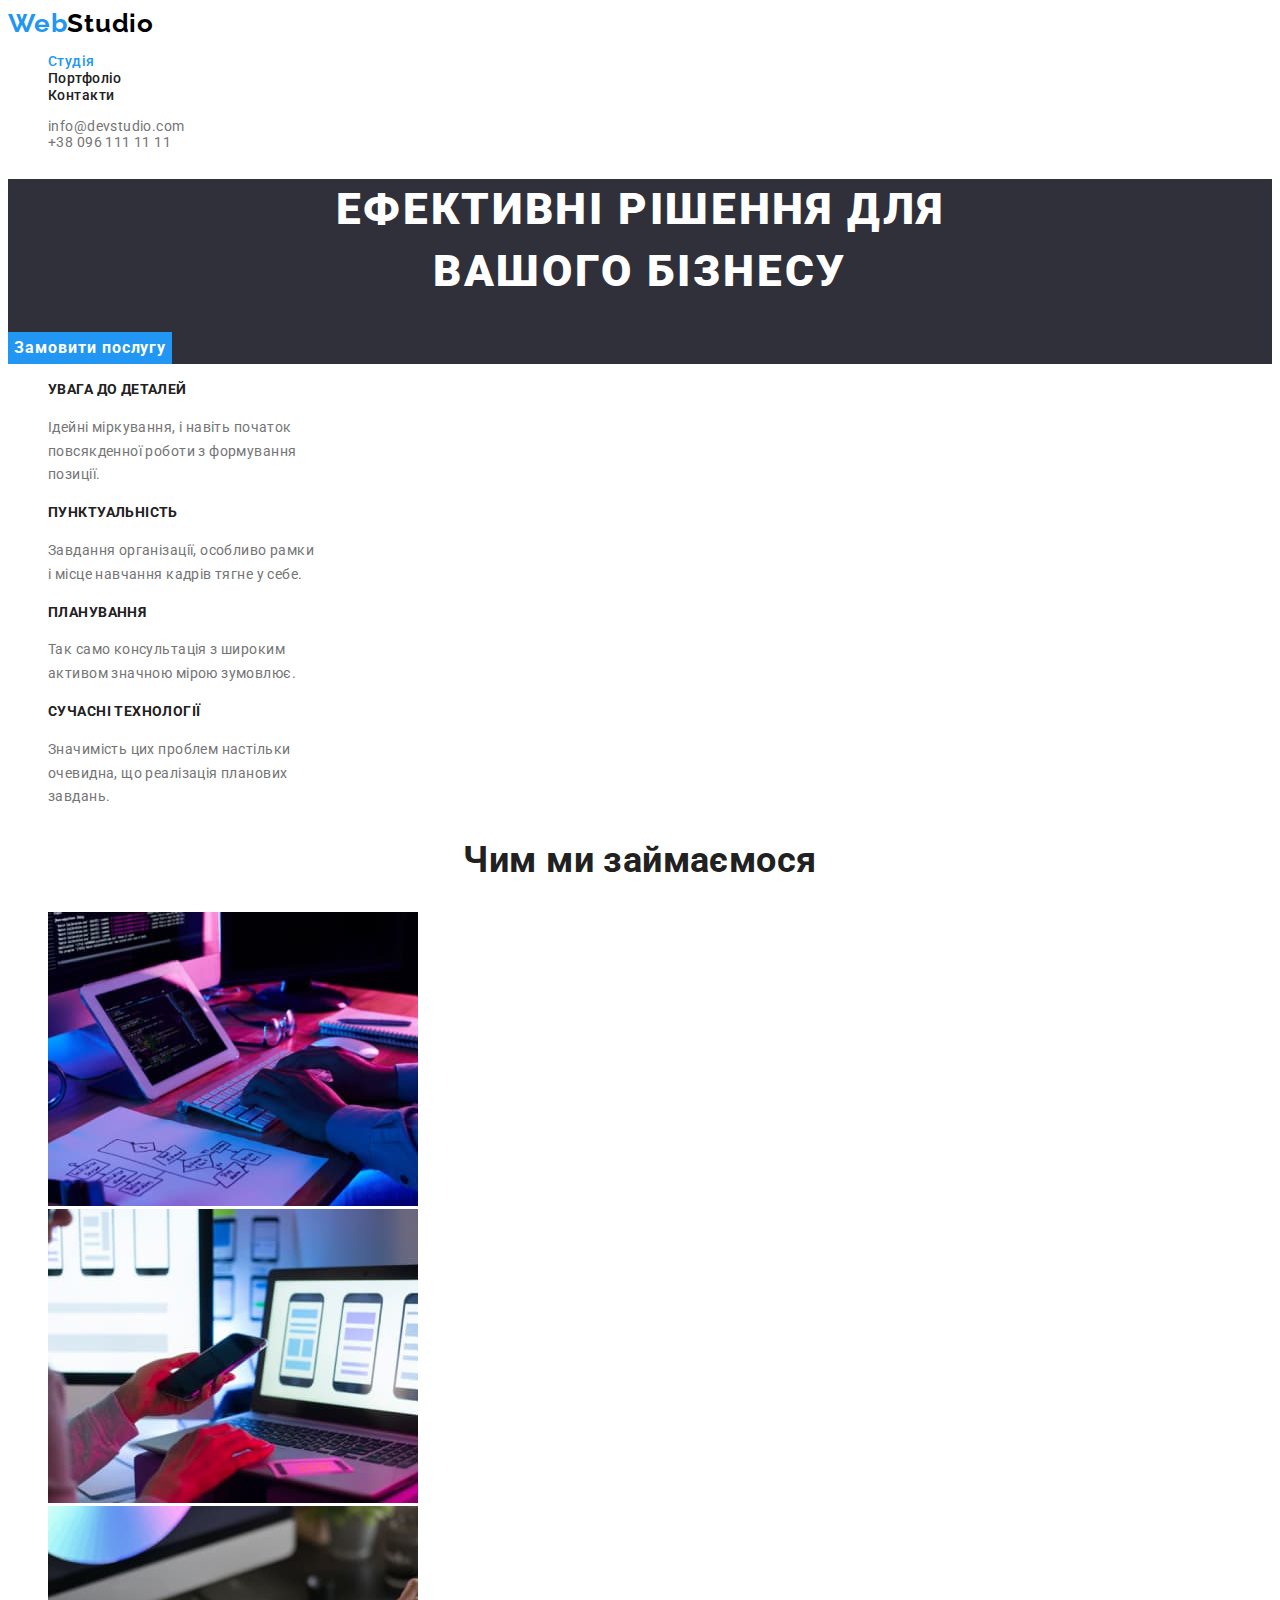
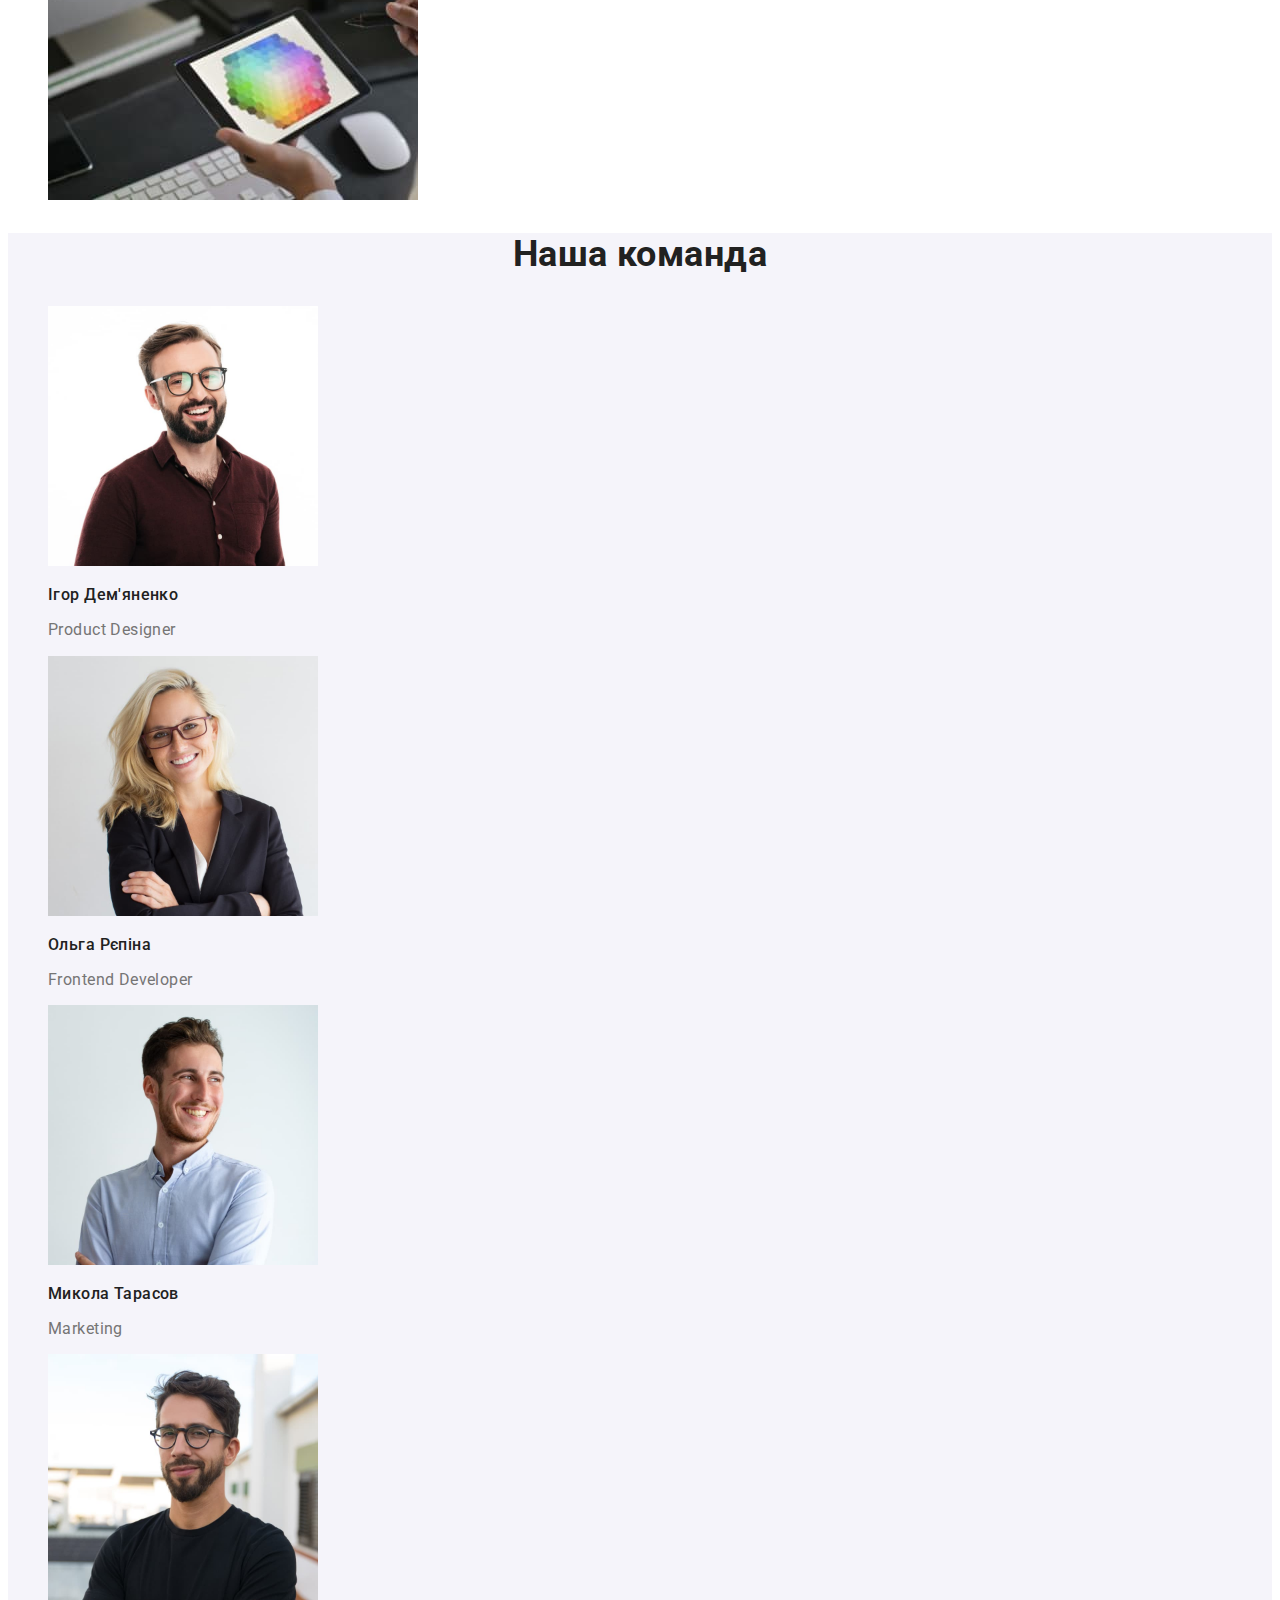
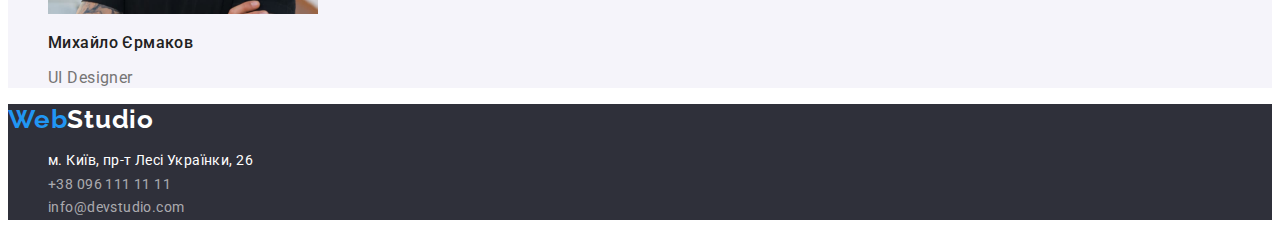
<file: index.html>
<!DOCTYPE html>
<html lang="uk">
<head>
    <meta charset="UTF-8">
    <meta http-equiv="X-UA-Compatible" content="IE=edge">
    <meta name="viewport" content="width=device-width, initial-scale=1.0">
    <link rel="preconnect" href="https://fonts.googleapis.com">
    <link rel="preconnect" href="https://fonts.gstatic.com" crossorigin>
    <link href="https://fonts.googleapis.com/css2?family=Raleway:wght@700&family=Roboto:wght@400;500;700;900&display=swap" rel="stylesheet">
    <link rel="stylesheet" href="./css/style.css">
    <title>Webstudio</title>
</head>
<body>
    <!-- Шапка-->
    <header class="header">
        <nav class="header-nav">
            <a href="./index.html" class="logo">
                <span class="web">Web</span>Studio
            </a>
            <ul class="nav-list list">
                <li class="nav-item"><a href="./index.html" class="link current">Студія</a></li>
                <li class="nav-item"><a href="./portfolio.html" class="link">Портфоліо</a></li>
                <li class="nav-item"><a href="" class="nav-link link">Контакти</a></li>
            </ul>
        </nav>

            <ul class="contact-list list">
                <li class="contact-item"><a href="mailto:info@devstudio.com" class="contact-link link">info@devstudio.com</a></li>
                <li class="contact-item"><a href="tel:+380961111111" class="contact-link link">+38 096 111 11 11</a></li>
            </ul>
    </header>
    <main>
        <!-- Hero-->
        <section class="hero">
            <h1 class="hero-title">Ефективні рішення для <br/>вашого бізнесу</h1>
            <button type="button" class="button">Замовити послугу</button>
        </section>
        <!-- Преимущества-->
        <section class="benefits">
        <h2 class="visually-hidden">Benefits</h2>
            <ul class="benefits-items list">
                <li>
                    <h3 class="title">УВАГА ДО ДЕТАЛЕЙ</h3>
                    <p class="desc">
                        Ідейні міркування, і навіть початок <br/>
                        повсякденної роботи з формування <br/>
                        позиції.
                    </p>
                </li>
                <li>
                    <h3 class="title">ПУНКТУАЛЬНІСТЬ</h3>
                    <p class="desc">
                    Завдання організації, особливо рамки <br/>
                    і місце навчання кадрів тягне у себе.
                    </p>
                </li>
                <li>
                    <h3 class="title">ПЛАНУВАННЯ</h3>
                    <p class="desc">Так само консультація з широким <br/>
                    активом значною мірою зумовлює.
                    </p>
                </li>
                <li>
                    <h3 class="title">СУЧАСНІ ТЕХНОЛОГІЇ</h3>
                    <p class="desc">Значимість цих проблем настільки <br/>
                    очевидна, що реалізація планових <br/>
                    завдань.
                    </p>
                </li>
        </ul>
        </section>
        <!-- Направления работы-->
        <section class="areas">
            <h2 class="section-title">Чим ми займаємося</h2>
            <ul class="list">
                <li><img src="./images/programming.jpg" alt="programer-working" width="370"></li>
                <li><img src="./images/creating.jpg" alt="designers-are-developing" width="370"></li>
                <li><img src="./images/design.jpg" alt="creative-artist-web-design" width="370"></li>
            </ul>
        </section>
        <!-- Команда-->
        <section class="staff">
            <h2 class="section-title">Наша команда</h2>
            <ul class="list">
                <li>
                    <img src="./images/igor.jpg" alt="Product designer" width="270">
                    <h3 class="title">Ігор Дем'яненко</h3>
                    <p class="desc">Product Designer</p>
                </li>
                <li>
                    <img src="./images/olga.jpg" alt="Frontend Developer" width="270">
                    <h3 class="title">Ольга Рєпіна</h3>
                    <p class="desc">Frontend Developer</p>
                </li>
                <li>
                    <img src="./images/nicolas.jpg" alt="Marketing" width="270">
                    <h3 class="title">Микола Тарасов</h3>
                    <p class="desc">Marketing</p>
                </li>
                <li>
                    <img src="./images/michael.jpg" alt="UI Designer" width="270">
                    <h3 class="title">Михайло Єрмаков</h3>
                    <p class="desc">UI Designer</p>
                </li>
            </ul>
        </section>
    </main>
    <!-- Подвал-->
    <footer class="footer">
        <a href="./index.html" class="logo"><span class="web">Web</span>Studio</a>
        <address class="address">
            <ul class="list">
                <li><a href="https://goo.gl/maps/1HNyTjw8M6VzgT2s9" class="link">м. Київ, пр-т Лесі Українки, 26</a></li>
                <li><a href="tel:+380961111111" class="contact link">+38 096 111 11 11</a></li>
                <li><a href="mailto:info@devstudio.com" class="contact link">info@devstudio.com</a></li>
            </ul>
        </address>
    </footer>
</body>
</html>
</file>
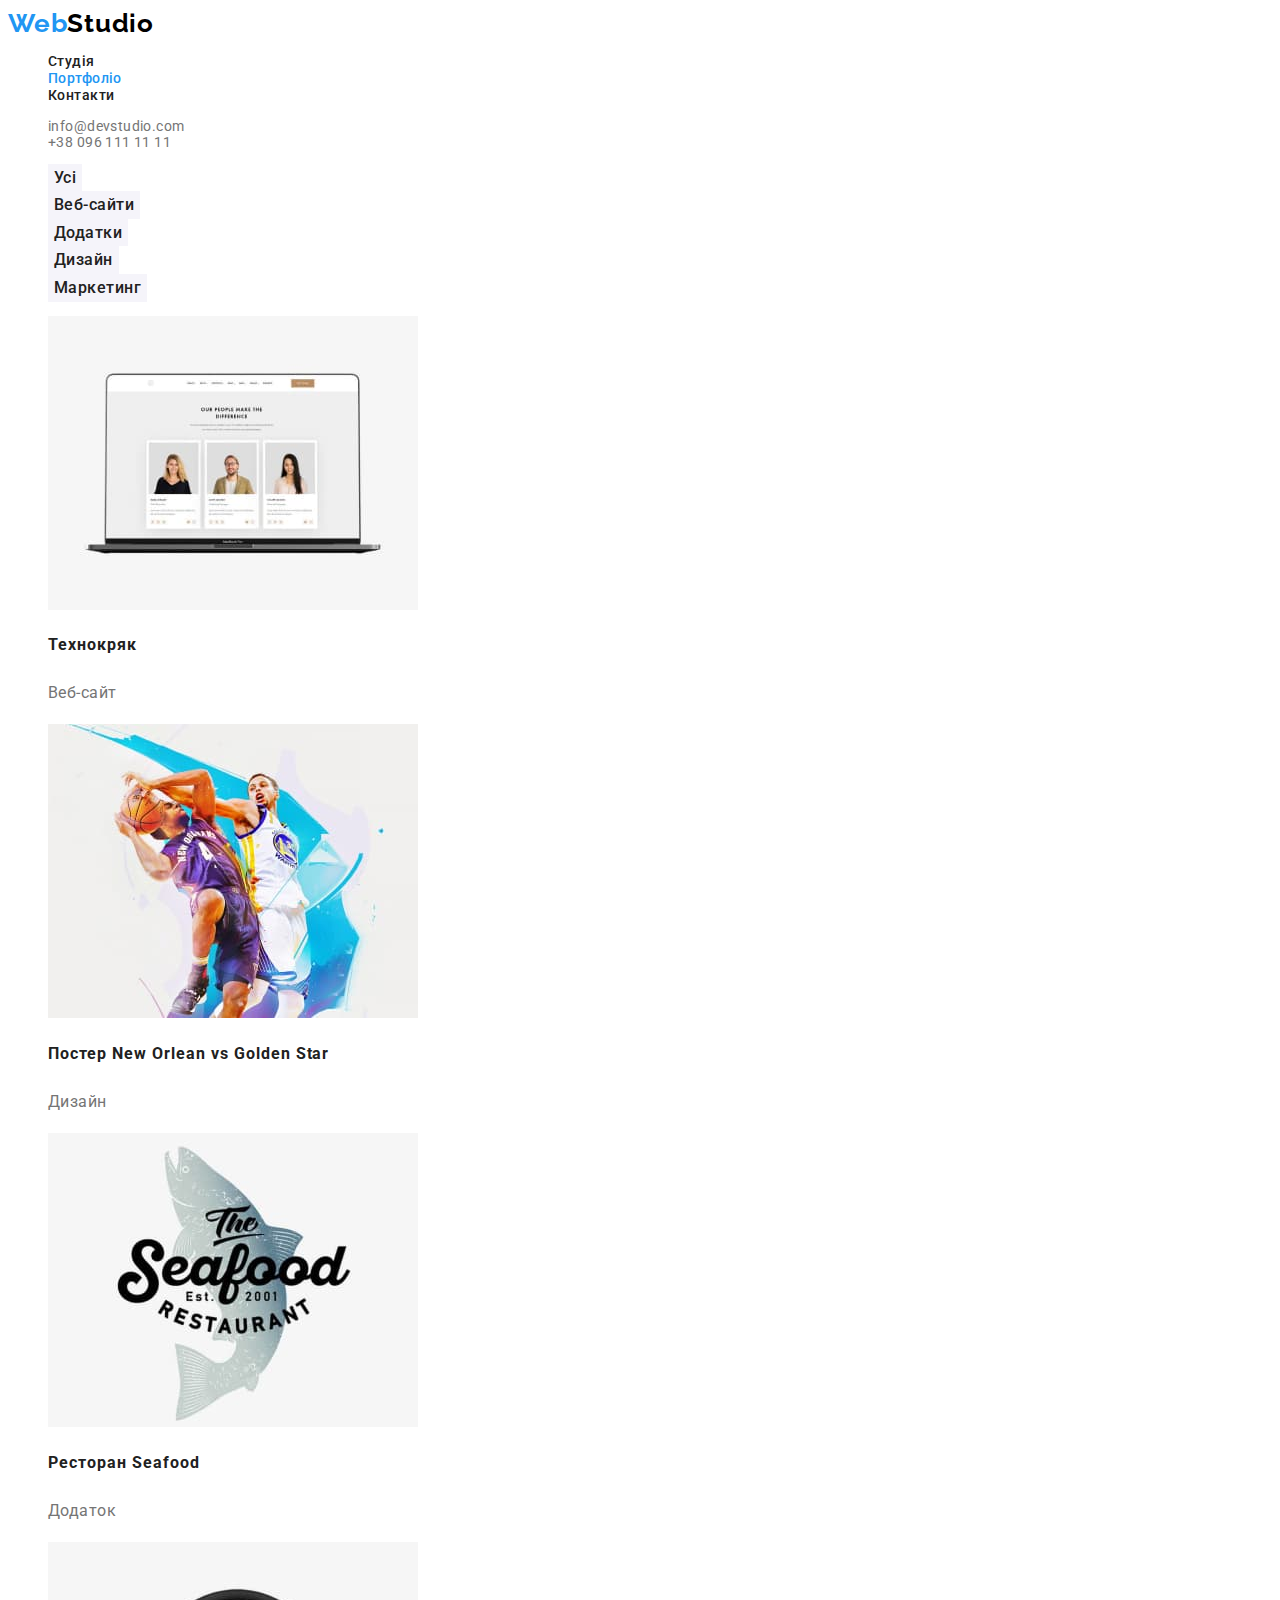
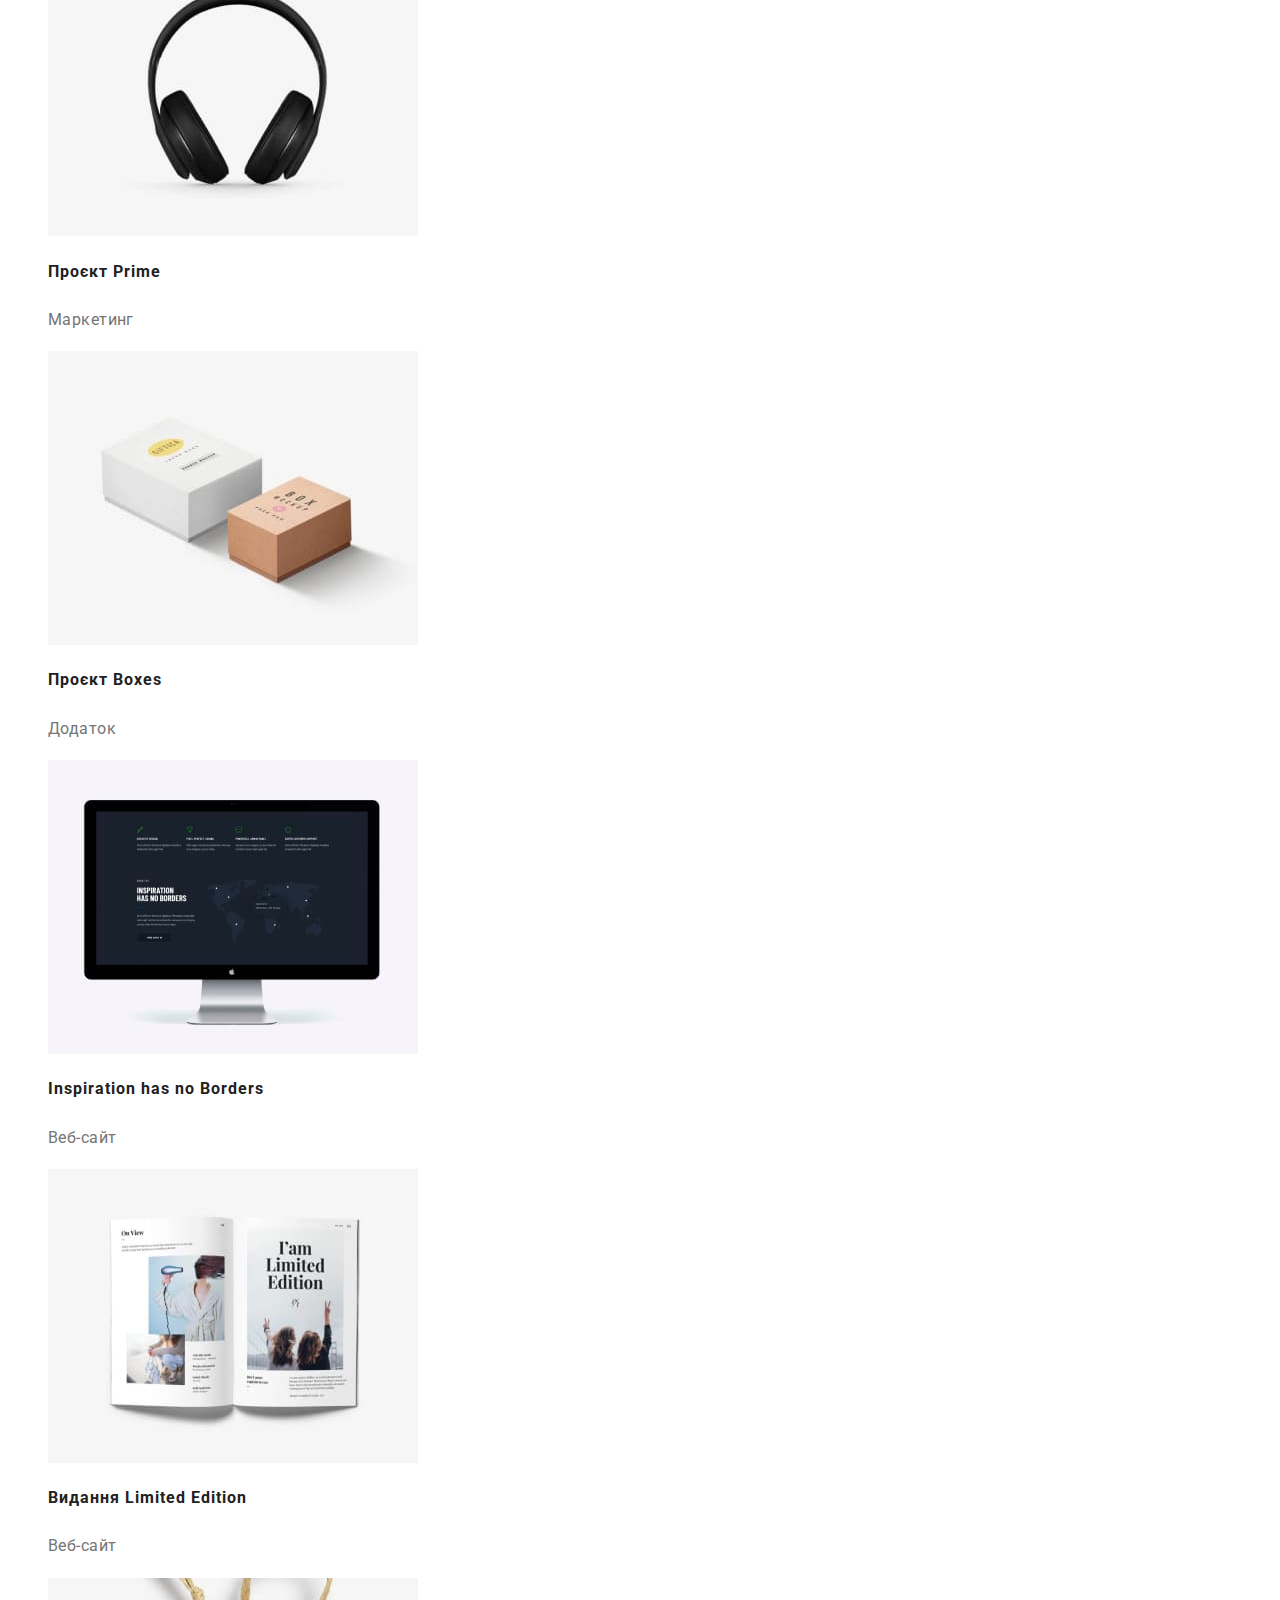
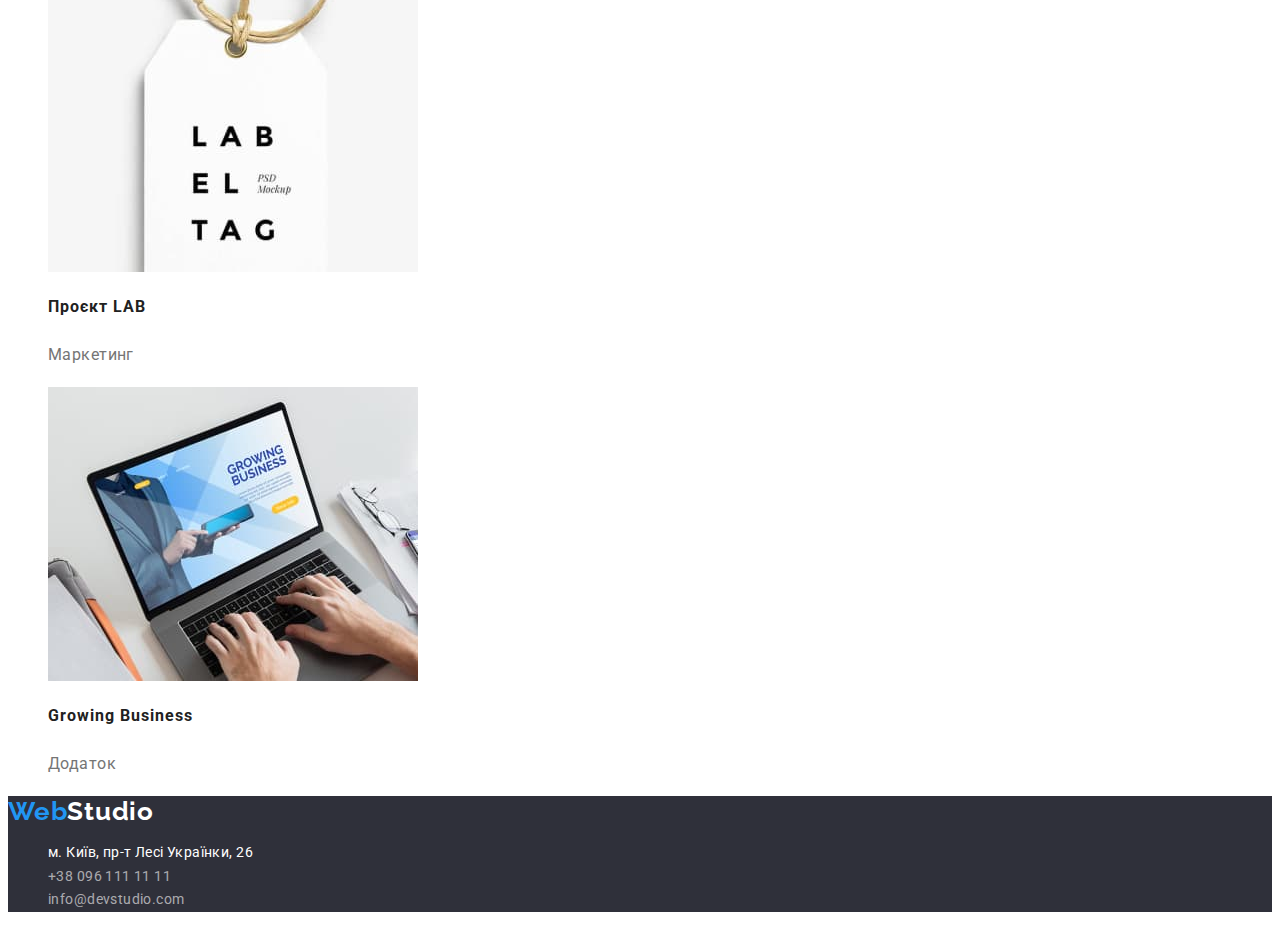
<file: portfolio.html>
<!DOCTYPE html>
<html lang="uk">
<head>
    <meta charset="UTF-8">
    <meta http-equiv="X-UA-Compatible" content="IE=edge">
    <meta name="viewport" content="width=device-width, initial-scale=1.0">
    <link rel="preconnect" href="https://fonts.googleapis.com">
    <link rel="preconnect" href="https://fonts.gstatic.com" crossorigin>
    <link href="https://fonts.googleapis.com/css2?family=Raleway:wght@700&family=Roboto:wght@400;500;700;900&display=swap"
        rel="stylesheet">
    <link rel="stylesheet" href="./css/style.css">
    <title>Portfolio</title>
</head>
<body>
    <header class="header">
        <nav class="header-nav">
            <a href="./index.html" class="logo">
                <span class="web">Web</span>Studio
            </a>
            <ul class="nav-list list">
                <li class="nav-item"><a href="./index.html" class="link">Студія</a></li>
                <li class="nav-item"><a href="./portfolio.html" class="link current">Портфоліо</a></li>
                <li class="nav-item"><a href="" class="link">Контакти</a></li>
            </ul>
        </nav>
    
        <ul class="contact-list list">
            <li class="contact-item"><a href="mailto:info@devstudio.com" class="contact-link link">info@devstudio.com</a>
            </li>
            <li class="contact-item"><a href="tel:+380961111111" class="contact-link link">+38 096 111 11 11</a></li>
        </ul>
    </header>
    <main>
        <section class="portfolio-filter">
            <h1 class="visually-hidden">Портфоліо</h1>
            <ul class="filter-items list">
                <li>
                    <button type="button" class="filter-btn button">
                        Усі
                    </button>
                </li>
                <li>
                    <button type="button" class="filter-btn button">
                        Веб-сайти
                    </button>
                </li>
                <li>
                    <button type="button" class="filter-btn button">
                        Додатки
                    </button>
                </li>
                <li>
                    <button type="button" class="filter-btn button">
                        Дизайн
                    </button>
                </li>
                <li>
                    <button type="button" class="filter-btn button">
                        Маркетинг
                    </button>
                </li>
            </ul>
            <h2 class="visually-hidden">Наші проєкти</h2>
            <ul class="projects list">
                <li>
                    <img src="./images/technoquack.jpg" alt="Веб сайт Технокряк" width="370">
                    <h3 class="title">Технокряк</h3>
                    <p class="desc">Веб-сайт</p>
                </li>
                <li>
                    <img src="./images/poster.jpg" alt="Постер New Orlean vs Golden Star" width="370">
                    <h3 class="title">Постер New Orlean vs Golden Star</h3>
                    <p class="desc">Дизайн</p>
                </li>
                <li>
                    <img src="./images/restaurant.jpg" alt="Ресторан Seafood" width="370">
                    <h3 class="title">Ресторан Seafood</h3>
                    <p class="desc">Додаток</p>
                </li>
                <li>
                    <img src="./images/project-prime.jpg" alt="Проєкт Prime" width="370">
                    <h3 class="title">Проєкт Prime</h3>
                    <p class="desc">Маркетинг</p>
                </li>
                <li>
                    <img src="./images/project-boxes.jpg" alt="Проєкт Boxes" width="370">
                    <h3 class="title">Проєкт Boxes</h3>
                    <p class="desc">Додаток</p>
                </li>
                <li>
                    <img src="./images/inspiration.jpg" alt="Inspiration has no Borders" width="370">
                    <h3 class="title">Inspiration has no Borders</h3>
                    <p class="desc">Веб-сайт</p>
                </li>
                <li>
                    <img src="./images/limited-edition.jpg" alt="Видання Limited Edition" width="370">
                    <h3 class="title">Видання Limited Edition</h3>
                    <p class="desc">Веб-сайт</p>
                </li>
                <li>
                    <img src="./images/project-lab.jpg" alt="Проєкт LAB" width="370">
                    <h3 class="title">Проєкт LAB</h3>
                    <p class="desc">Маркетинг</p>
                </li>
                <li>
                    <img src="./images/growing-business.jpg" alt="Growing Business" width="370">
                    <h3 class="title">Growing Business</h3>
                    <p class="desc">Додаток</p>
                </li>
                <li></li>
            </ul>
        </section>
    </main>
    <footer class="footer">
        <a href="./index.html" class="logo"><span class="web">Web</span>Studio</a>
        <address class="address">
            <ul class="list">
                <li><a href="https://goo.gl/maps/1HNyTjw8M6VzgT2s9" class="link">м. Київ, пр-т Лесі Українки, 26</a></li>
                <li><a href="tel:+380961111111" class="contact link">+38 096 111 11 11</a></li>
                <li><a href="mailto:info@devstudio.com" class="contact link">info@devstudio.com</a></li>
            </ul>
        </address>
    </footer>
</body>
</html>
</file>
<file: css/style.css>
:root {
    --primary-text-color: #757575;
    --secondary-text-color: #212121;
    --accent-link-color: #2196F3;
    --primary-white-color: #ffffff;
    --additional-bg-color: #2F303A;
    --primary-bg-color: #F5F4FA;
    --secondary-bg-color: #F5F5F5;
}

.visually-hidden {
    position: absolute;
    width: 1px;
    height: 1px;
    margin: -1px;
    border: 0;
    padding: 0;

    white-space: nowrap;
    clip-path: inset(100%);
    clip: rect(0 0 0 0);
    overflow: hidden;
}

body {
    color: var(--primary-text-color);
    font-family: 'Roboto', sans-serif;
    letter-spacing: 0.03em;
    font-size: 14px;
}

.link {
    text-decoration: none;
}

.list {
    list-style: none;
}

/* Logo */
.logo {
    color: #000000;
    font-family: 'Raleway', sans-serif;
    font-size: 26px;
    font-weight: 700;
    line-height: 1.2;
    letter-spacing: 0.03em;
    text-decoration: none;
}

.web {
    color: var(--accent-link-color)
}
/* Header */

.nav-item .link {
    font-weight: 500;
    color: var(--secondary-text-color);
    line-height: 1.2;

}

.nav-item .link:hover,
.nav-item .link:focus {
    color: var(--accent-link-color)
}

.nav-item .link.current {
    color: var(--accent-link-color);
}
.contact-item .link {
    color: var(--primary-text-color);
}

.contact-item .link:hover,
.contact-item .link:focus {
    color: var(--accent-link-color)
}
/* Hero */
.hero {
    background-color: #2F303A;
}

.hero-title {
    color: var(--primary-white-color);
    font-size: 44px;
    font-weight: 900;
    line-height: 1.4;
    letter-spacing: 0.06em;
    text-align: center;
    text-transform: uppercase;
}
/* Кнопка */
.button {
    color: var(--primary-white-color);
    background-color: var(--accent-link-color);
    cursor: pointer;
    border: none;
    font-weight: 700;
    font-family: inherit;
    font-size: 16px;
    line-height: 1.9;
    letter-spacing: 0.06em;
}

/* Section */
.benefits {
    line-height: 1.7;
}

.benefits .title {
    color: var(--secondary-text-color);
    font-weight: 700;
    font-size: inherit;
}

.section-title {
    color: var(--secondary-text-color);
    font-weight: 700;
    font-size: 36px;
    line-height: 1.2;
    text-align: center;
}

.staff {
    background-color: var(--primary-bg-color)
}
.staff .title {
    color: var(--secondary-text-color);
    font-size: 16px;
    font-weight: 500;
    line-height: 1.2;
}
.staff .desc {
    font-size: 16px;
    line-height: 1.2;
}
/* Footer */
.footer {
    background-color: var(--additional-bg-color);
}
.footer .logo {
    color: var(--primary-white-color);
}
.address {
    font-style: normal;
}

.address .link {
    color: var(--primary-white-color);
    line-height: 1.7;
}

.address .link:hover,
.address .link:focus {
    color: var(--accent-link-color)
}

.address .contact {
    color: rgba(255, 255, 255, 0.6);
}
/* Portfolio */
/* Кнопки фильтра */
.filter-btn {
    color: var(--secondary-text-color);
    background-color: var(--primary-bg-color);
    cursor: pointer;
    border: none;
    font-weight: 500;
    /* font-size: 16px; */
    line-height: 1.6;
    letter-spacing: 0.03em;
    text-align: center;
}

.filter-btn:focus,
.filter-btn:hover {
    color: var(--primary-white-color);
    background-color: var(--accent-link-color);
    cursor: pointer;
    border: none;
    font-weight: 500;
    font-size: 16px;
    line-height: 1.6;
    text-align: center;
}

.projects .title {
    color: var(--secondary-text-color);
    font-weight: 700;
    font-size: 18;
    line-height: 2;
    letter-spacing: 0.06em;
}

.projects .desc {
    font-size: 16px;
    line-height: 1.9;
}
</file>
